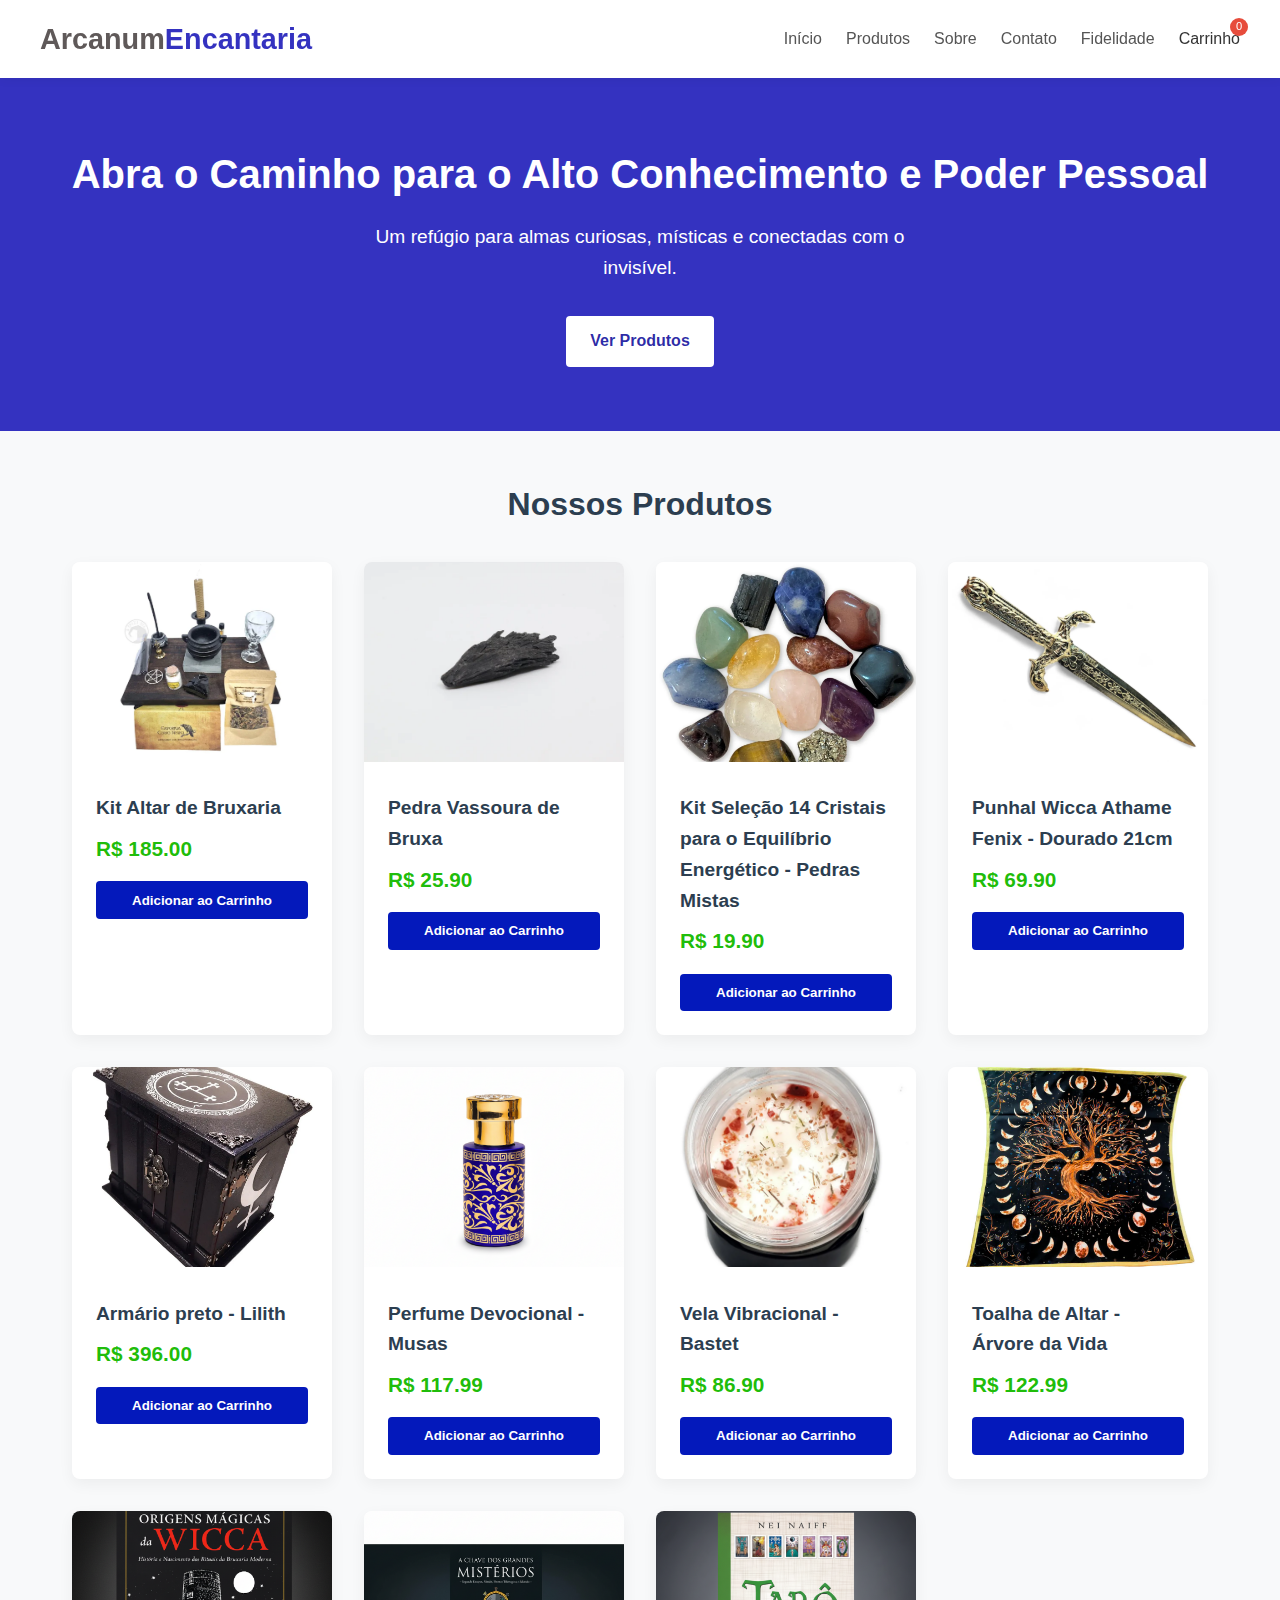
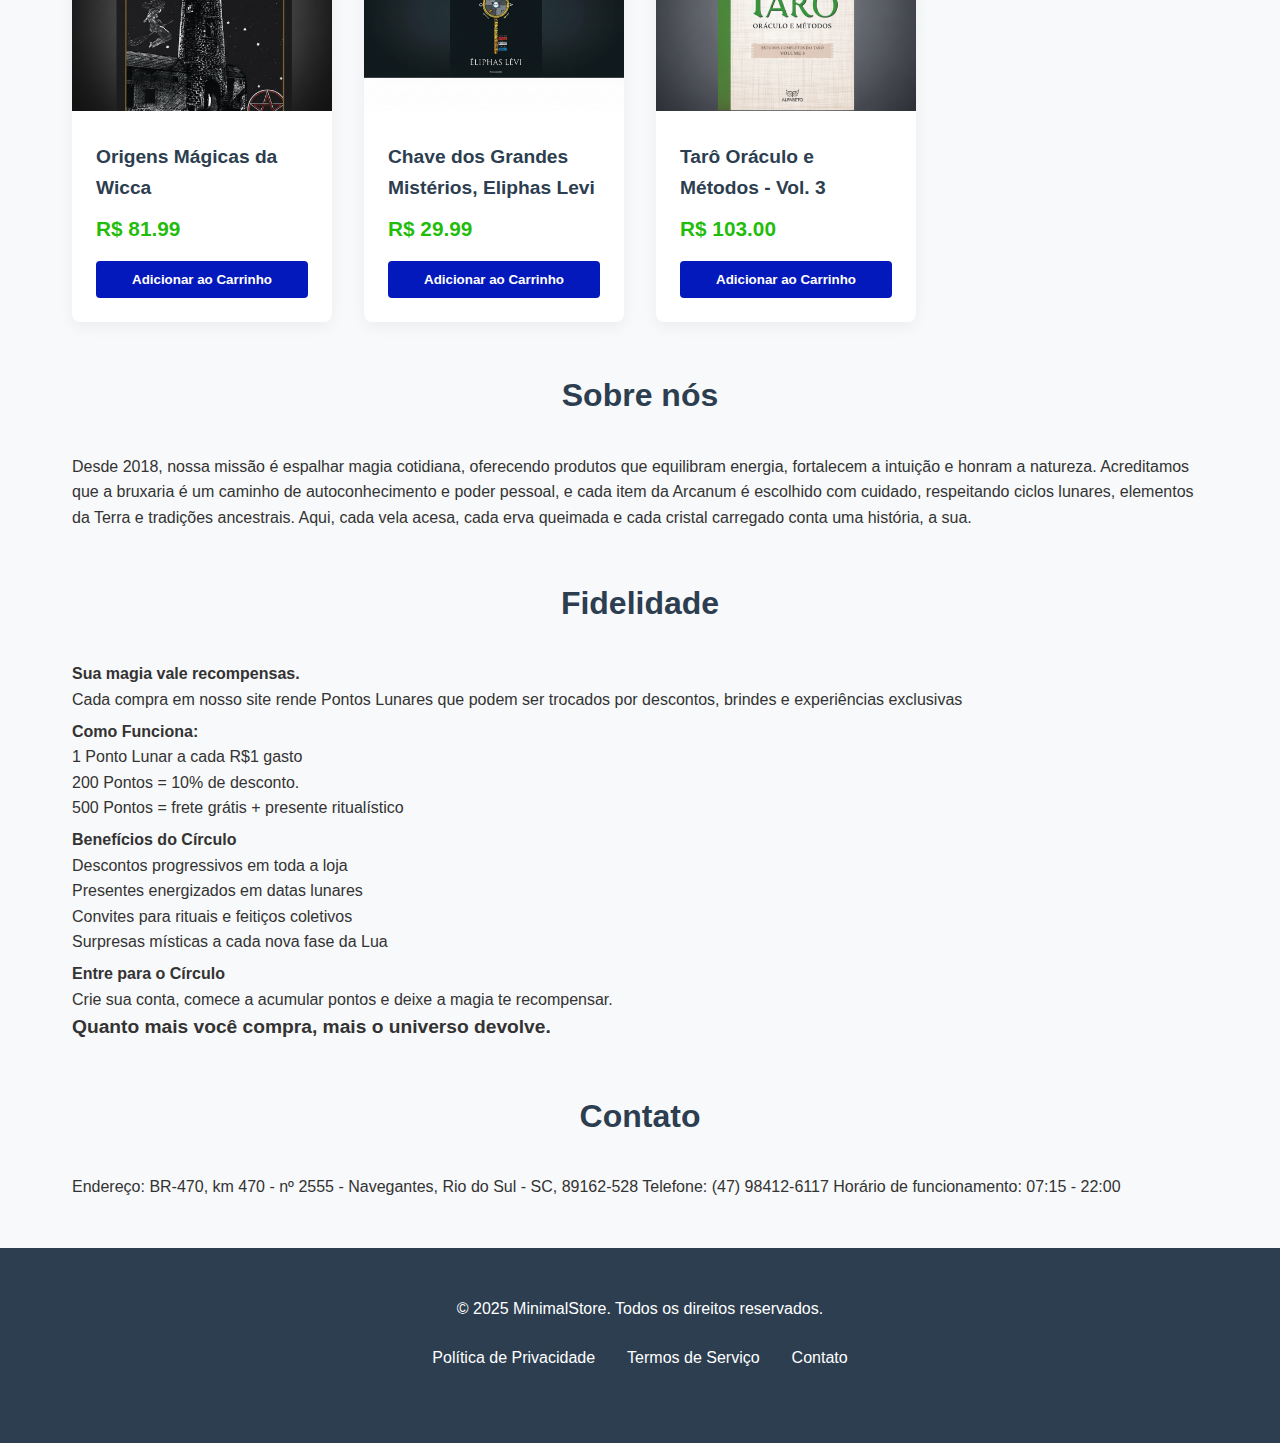
<file: index.html>
<!DOCTYPE html>
<html lang="pt-BR">

<head>
    <meta charset="UTF-8">
    <meta name="viewport" content="width=device-width, initial-scale=1.0">
    <title>Arcanum Encantaria -- Loja Wicca</title>
    <link rel="stylesheet" href="css/styles.css">
</head>

<body>
    <!-- Cabeçalho -->

    <header>
        <div class="header-container">
            <div class="logo">Arcanum<span>Encantaria</span></div>
            <nav>
                <ul>
                    <li><a href="#">Início</a></li>
                    <li><a href="#products">Produtos</a></li>
                    <li><a href="#sobre">Sobre</a></li>
                    <li><a href="#contato">Contato</a></li>
                    <li><a href="#fidelidade">Fidelidade</a></li>
                    <li class="cart-icon" id="cart-icon">
                        Carrinho
                        <span class="cart-count" id="cart-count">0</span>
                    </li>
                </ul>
            </nav>
        </div>
    </header>

    <!-- Banner principal -->
    <section class="hero">
        <h1>Abra o Caminho para o Alto Conhecimento e Poder Pessoal</h1>
        <p>Um refúgio para almas curiosas, místicas e conectadas com o invisível.</p>
        <a href="#products" class="btn">Ver Produtos</a>
    </section>

    <!-- Seção de produtos -->
    <section class="products" id="products">
        <h2 class="section-title">Nossos Produtos</h2>
        <div class="products-grid" id="products-grid">
            <!-- Os produtos serão inseridos via JavaScript -->
        </div>
    </section>

    <!-- Carrinho lateral -->
    <div class="overlay" id="overlay"></div>
    <div class="cart-sidebar" id="cart-sidebar">
        <div class="cart-header">
            <h3>Seu Carrinho</h3>
            <button class="close-cart" id="close-cart">&times;</button>
        </div>
        <div class="cart-items" id="cart-items">
            <!-- Itens do carrinho serão inseridos aqui -->
        </div>
        <div class="cart-total">
            Total: R$ <span id="cart-total">0.00</span>
        </div>
        <button class="checkout-btn">Finalizar Compra</button>
    </div>
    <section id="sobre" class="products">
        <h2 class="section-title">Sobre nós</h2>
        <p>Desde 2018, nossa missão é espalhar magia cotidiana, oferecendo produtos que equilibram energia, fortalecem a
            intuição e honram a natureza.

            Acreditamos que a bruxaria é um caminho de autoconhecimento e poder pessoal, e cada item da Arcanum é
            escolhido com cuidado, respeitando ciclos lunares, elementos da Terra e tradições ancestrais.

            Aqui, cada vela acesa, cada erva queimada e cada cristal carregado conta uma história, a sua.</p>
    </section>
    <section id="fidelidade" class="products">
        <h2 class="section-title">Fidelidade</h2>
        <p style="font-weight:900;">Sua magia vale recompensas.</p>
        <p>Cada compra em nosso site rende Pontos Lunares que podem ser trocados por descontos, brindes e experiências
            exclusivas</p>
        <P style="font-weight:700;margin-top:6px">Como Funciona:</P>
        <p>1 Ponto Lunar a cada R$1 gasto </p>
        <p>200 Pontos = 10% de desconto. </p>
        <p>500 Pontos = frete grátis + presente ritualístico</p>
        <P style="font-weight:700;margin-top:6px">Benefícios do Círculo</p>
        <P>Descontos progressivos em toda a loja</p>
        <P>Presentes energizados em datas lunares</p>
        <P>Convites para rituais e feitiços coletivos</p>
        <P>Surpresas místicas a cada nova fase da Lua</p>
        <p style="font-weight:700;margin-top:6px">Entre para o Círculo </p>
        <p>Crie sua conta, comece a acumular pontos e deixe a magia te recompensar.</p>
        <p style="font-size: larger; font-weight: 800;">Quanto mais você compra, mais o universo devolve.</p>

    </section>
    <section id="contato" class="products">
        <h2 class="section-title">Contato</h2>
        <p>Endereço: BR-470, km 470 - nº 2555 - Navegantes, Rio do Sul - SC, 89162-528
            Telefone: (47) 98412-6117
            Horário de funcionamento:
            07:15 - 22:00 </p>
    </section>

    <!-- Rodapé -->
    <footer>
        <div class="footer-content">
            <p>&copy; 2025 MinimalStore. Todos os direitos reservados.</p>
            <div class="footer-links">
                <a href="#">Política de Privacidade</a>
                <a href="#">Termos de Serviço</a>
                <a href="#">Contato</a>
            </div>
        </div>
    </footer>
    <script src="js/scripts.js"></script>

</body>

</html>
</file>
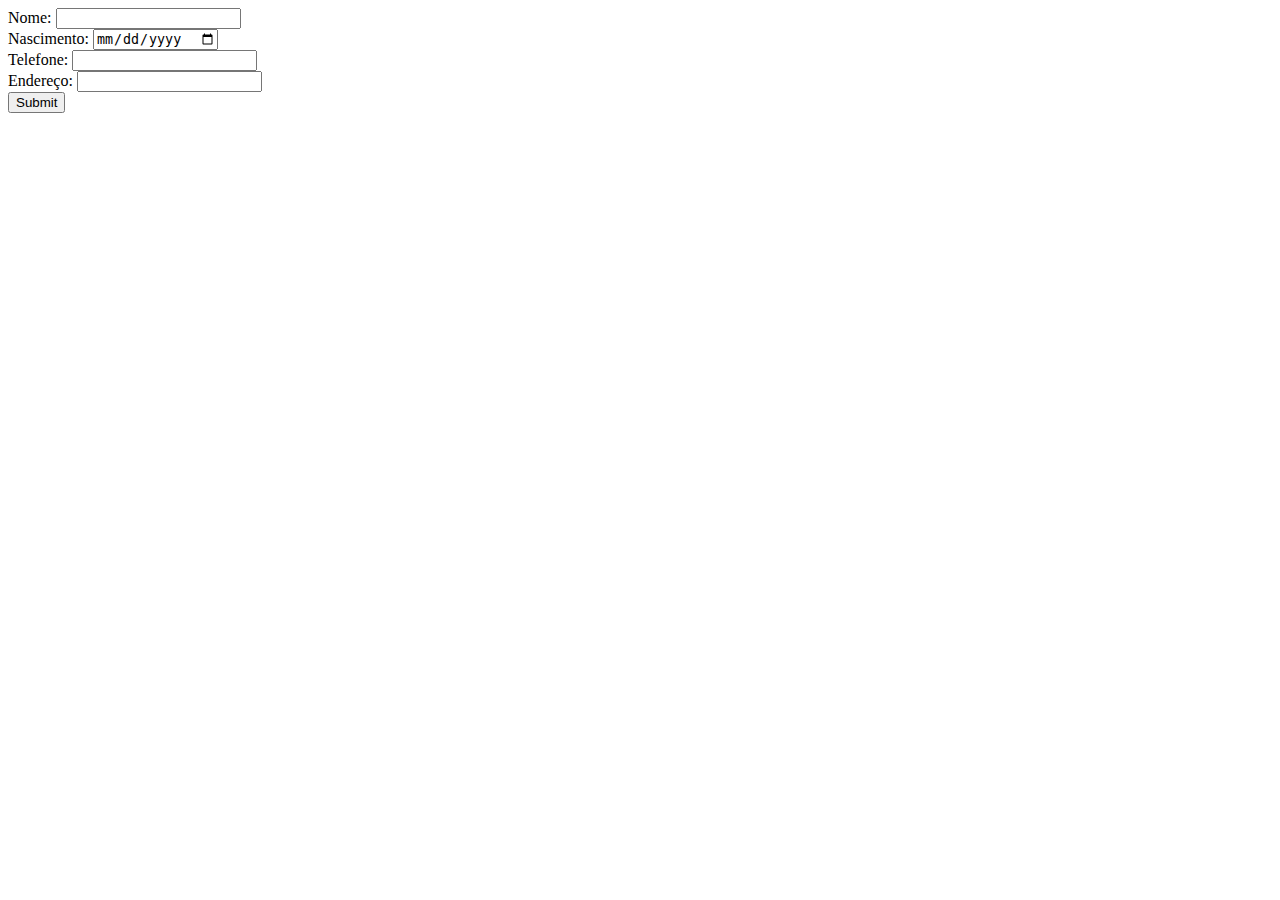
<file: cadastro.html>
<!DOCTYPE html>
<html lang="pt-BR">
<head>
    <meta charset="UTF-8">
    <meta name="viewport" content="width=device-width, initial-scale=1.0">
    <title>Document</title>
</head>
<body>
    <form name="dadosPessoa" actio="conexao.php" method="post">
        Nome:
        <input type="text" id="nome" name="nome" value="">
        <br>
        Nascimento:
        <input type="date" id="nascimento" name="nascimento" value="">
        <br>
        Telefone:
        <input type="text" id="telefone" name="telefone" value="">
        <br>
        Endereço:
        <input type="text" id="endereço" name="endereço" value="">
        <br>
        <input type="hidden" name="acao" value="inserir">
        <input type="submit" id="enviar" onclick="cadastrar()">
    </form>
    <script>
         function cadastrar(){
            //pegando o valor das variaveis da fórmula
            let nome = document.getElementById('nome').value
            let nascimento = document.getElementById('nascimento').value
            let telefone = document.getElementById('telefone').value
            let endereço = document.getElementById('endereço').value

        var token = "";
         // Exemplo de requisição GET para listar pessoas
        fetch("https://crudcrud.com/api/"+token+"/pessoas")
        .then(response => response.json())
        .then(data => console.log("Lista de pessoas:", data))
        .catch(error => console.error("Erro no GET:", error));
    
    function cadastrar() {
        var token = "70f2b547384794ab0e47053892e65c";
          // Exemplo de requisição POST para adicionar uma nova pessoa
        fetch("https://crudcrud.com/api/"+token+"/pessoas", {
        // metodo de requisição (get, post, put, delete)
        method: "POST",
        // cabeçalho da requisição(tipo de conteudo, autorizações, etc...)
        headers: {
            "Content-Type": "application/json"
        },
        // corpo da requisição (dados que serão enviados)
        body: JSON.stringify({
            nome: document.getElementById('nome').value,
            nascimento: document.getElementById('nascimento').value,
            endereco: document.getElementById('endereco').value,
            telefone: document.getElementById('telefone').value
        })
        })
        .then(response => response.json())
        .then(data => console.log("pessoa criado:", data))
        .catch(error => console.error("Erro no POST:", error))
        .finally(() => {
            // redirecionar para a pagina inicial
            // window.location.href = "index.php";
        });
    }
    // Exemplo de requisição PUT para atualizar uma pessoa existente
        fetch("https://crudcrud.com/api/"+token+"/pessoas/68efd2e8662a3f03e8a681c8", {
            method: "PUT",
            headers: {
                "Content-Type": "application/json"
            },
            body: JSON.stringify({
                logradouro: "Rua Exemplo2",
                 bairro: "Sumaré",
                cidade: "Rio do Oeste",
                estado: "SC"
            })
            })
            .then(() => console.log("Pessoa atualizado com sucesso"))
            .catch(error => console.error("Erro no PUT:", error));

        // Exemplo de requisição DELETE para remover uma pessoa
        fetch("https://crudcrud.com/api/"+token+"/pessoas/68efd2e8662a3f03e8a681c8", {
            method: "DELETE"
            })
            .then(() => console.log("Pessoa deletado com sucesso"))
            .catch(error => console.error("Erro no DELETE:", error));
         }
    </script>
</body>
</html>
</file>
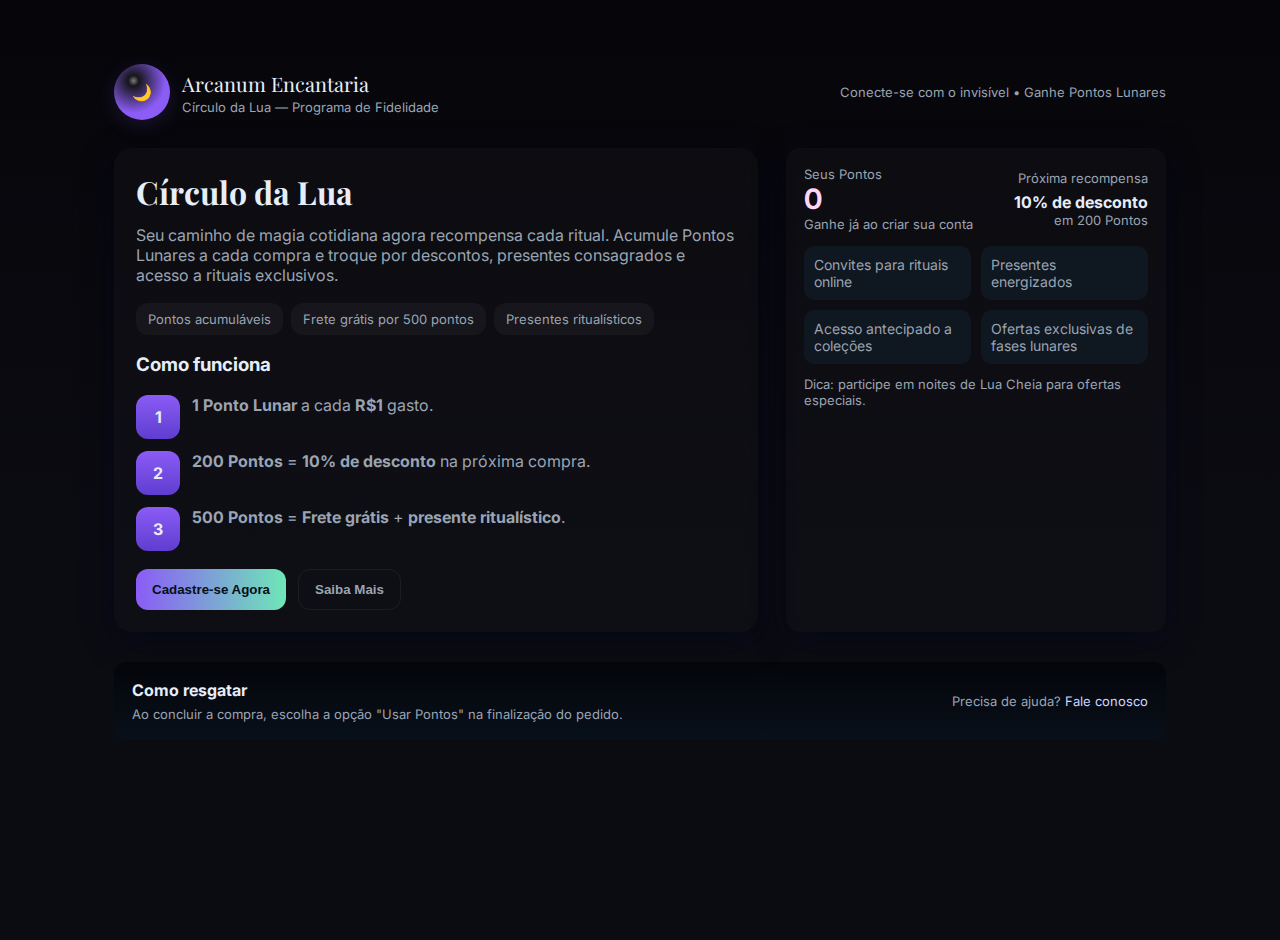
<file: index2.html>
<!doctype html>
<html lang="pt-BR">
<head>
  <meta charset="utf-8">
  <meta name="viewport" content="width=device-width,initial-scale=1">
  <title>Círculo da Lua — Arcanum Encantaria</title>
  <link href="https://fonts.googleapis.com/css2?family=Playfair+Display:wght@400;700&family=Inter:wght@300;400;600&display=swap" rel="stylesheet">
  <style>
    :root{
      --bg:#0b0b12;
      --card:#0f1720;
      --accent:#8b5cf6;
      --muted:#9aa4b2;
      --glass: rgba(255,255,255,0.04);
      --radius:18px;
    }
    *{box-sizing:border-box}
    body{margin:0;font-family:Inter,system-ui,Arial;background:linear-gradient(180deg,#06060a 0%, #0b0b12 60%);color:#e6eef8;min-height:100vh;}
    .container{max-width:1100px;margin:40px auto;padding:24px}

    header{display:flex;align-items:center;gap:16px}
    .logo{display:flex;align-items:center;gap:12px}
    .moon{width:56px;height:56px;border-radius:50%;background:radial-gradient(circle at 35% 30%, #fff7 0%, #ffffff10 10%, #8b5cf6 60%);display:flex;align-items:center;justify-content:center;box-shadow:0 6px 20px rgba(139,92,246,0.15)}
    .brand{font-family:'Playfair Display',serif;font-size:20px}
    .subtitle{font-size:13px;color:var(--muted);margin-top:2px}

    .hero{display:grid;grid-template-columns:1fr 380px;gap:28px;margin-top:28px}
    .card{background:linear-gradient(180deg, rgba(255,255,255,0.02), rgba(255,255,255,0.01));border-radius:var(--radius);padding:22px;box-shadow:0 8px 30px rgba(2,6,23,0.6);}

    .intro h1{margin:0;font-family:'Playfair Display',serif;font-size:32px}
    .intro p{color:var(--muted);margin:12px 0 18px}
    .badges{display:flex;gap:8px;flex-wrap:wrap}
    .badge{background:var(--glass);padding:8px 12px;border-radius:12px;font-size:13px;color:var(--muted)}

    .how{margin-top:16px}
    .step{display:flex;gap:12px;align-items:flex-start;margin:12px 0}
    .bubble{min-width:44px;height:44px;border-radius:12px;background:linear-gradient(180deg,var(--accent),#5f3dcf);display:flex;align-items:center;justify-content:center;font-weight:700}
    .step p{margin:0;color:var(--muted)}

    .cta{display:flex;gap:12px;margin-top:18px}
    .btn{padding:12px 16px;border-radius:12px;border:0;cursor:pointer;font-weight:600}
    .btn-primary{background:linear-gradient(90deg,var(--accent),#6ee7b7);color:#061017}
    .btn-ghost{background:transparent;border:1px solid rgba(255,255,255,0.06);color:var(--muted)}

    .panel{padding:18px;border-radius:14px;background:linear-gradient(180deg, rgba(255,255,255,0.02), rgba(255,255,255,0.01));}
    .points{font-size:28px;font-weight:700;color:#ffd5f7}
    .small{font-size:13px;color:var(--muted)}

    .list{display:grid;grid-template-columns:repeat(2,1fr);gap:10px;margin-top:14px}
    .benefit{background:var(--card);padding:10px;border-radius:10px;color:var(--muted);font-size:14px}

    footer{margin-top:30px;padding:18px;border-radius:12px;background:linear-gradient(180deg,#05050a, #08101a);display:flex;justify-content:space-between;align-items:center}

    /* responsive */
    @media (max-width:880px){
      .hero{grid-template-columns:1fr;}
      .list{grid-template-columns:1fr}
      .brand{font-size:18px}
    }
  </style>
</head>
<body>
  <div class="container">
    <header>
      <div class="logo">
        <div class="moon">🌙</div>
        <div>
          <div class="brand">Arcanum Encantaria</div>
          <div class="subtitle">Círculo da Lua — Programa de Fidelidade</div>
        </div>
      </div>
      <div style="margin-left:auto;color:var(--muted);font-size:13px">Conecte-se com o invisível • Ganhe Pontos Lunares</div>
    </header>

    <section class="hero">
      <div class="card intro">
        <h1>Círculo da Lua</h1>
        <p>Seu caminho de magia cotidiana agora recompensa cada ritual. Acumule Pontos Lunares a cada compra e troque por descontos, presentes consagrados e acesso a rituais exclusivos.</p>

        <div class="badges">
          <div class="badge">Pontos acumuláveis</div>
          <div class="badge">Frete grátis por 500 pontos</div>
          <div class="badge">Presentes ritualísticos</div>
        </div>

        <div class="how">
          <h3 style="margin-top:18px">Como funciona</h3>
          <div class="step">
            <div class="bubble">1</div>
            <div>
              <p><strong>1 Ponto Lunar</strong> a cada <strong>R$1</strong> gasto.</p>
            </div>
          </div>

          <div class="step">
            <div class="bubble">2</div>
            <div>
              <p><strong>200 Pontos</strong> = <strong>10% de desconto</strong> na próxima compra.</p>
            </div>
          </div>

          <div class="step">
            <div class="bubble">3</div>
            <div>
              <p><strong>500 Pontos</strong> = <strong>Frete grátis</strong> + <strong>presente ritualístico</strong>.</p>
            </div>
          </div>

          <div class="cta">
            <button class="btn btn-primary" onclick="openSignup()">Cadastre-se Agora</button>
            <button class="btn btn-ghost" onclick="openInfo()">Saiba Mais</button>
          </div>
        </div>
      </div>

      <aside class="panel card">
        <div style="display:flex;justify-content:space-between;align-items:center">
          <div>
            <div class="small">Seus Pontos</div>
            <div class="points" id="pointsDisplay">0</div>
            <div class="small">Ganhe já ao criar sua conta</div>
          </div>
          <div style="text-align:right">
            <div class="small">Próxima recompensa</div>
            <div style="font-weight:700;margin-top:6px">10% de desconto</div>
            <div class="small">em 200 Pontos</div>
          </div>
        </div>

        <div class="list">
          <div class="benefit">Convites para rituais online</div>
          <div class="benefit">Presentes energizados</div>
          <div class="benefit">Acesso antecipado a coleções</div>
          <div class="benefit">Ofertas exclusivas de fases lunares</div>
        </div>

        <div style="margin-top:12px;font-size:13px;color:var(--muted)">Dica: participe em noites de Lua Cheia para ofertas especiais.</div>
      </aside>
    </section>

    <footer>
      <div>
        <strong>Como resgatar</strong>
        <div style="color:var(--muted);margin-top:6px;font-size:13px">Ao concluir a compra, escolha a opção "Usar Pontos" na finalização do pedido.</div>
      </div>
      <div style="text-align:right;color:var(--muted);font-size:13px">Precisa de ajuda? <a href="#" style="color:#cbd5ff;text-decoration:none">Fale conosco</a></div>
    </footer>

  </div>

  <!-- Simples JS para demonstração do comportamento de pontos -->
  <script>
    // Demo: simula um usuário com pontos salvos no localStorage
    function getPoints(){
      return Number(localStorage.getItem('arcanum_points') || 0);
    }
    function setPoints(v){
      localStorage.setItem('arcanum_points', String(v));
      render();
    }
    function render(){
      document.getElementById('pointsDisplay').textContent = getPoints();
    }
    function openSignup(){
      let add = prompt('Crie sua conta — insira seu nome de bruxa (demo) e ganhe 50 Pontos Lunares:');
      if(add){
        setPoints(getPoints()+50);
        alert('Bem-vinde ao Círculo! Você ganhou 50 Pontos Lunares.');
      }
    }
    function openInfo(){
      alert('200 pontos = 10% de desconto. 500 pontos = frete grátis + presente ritualístico. Convites para eventos lunares aparecem periodicamente.');
    }
    // inicia demo
    render();
  </script>
</body>
</html>
</file>
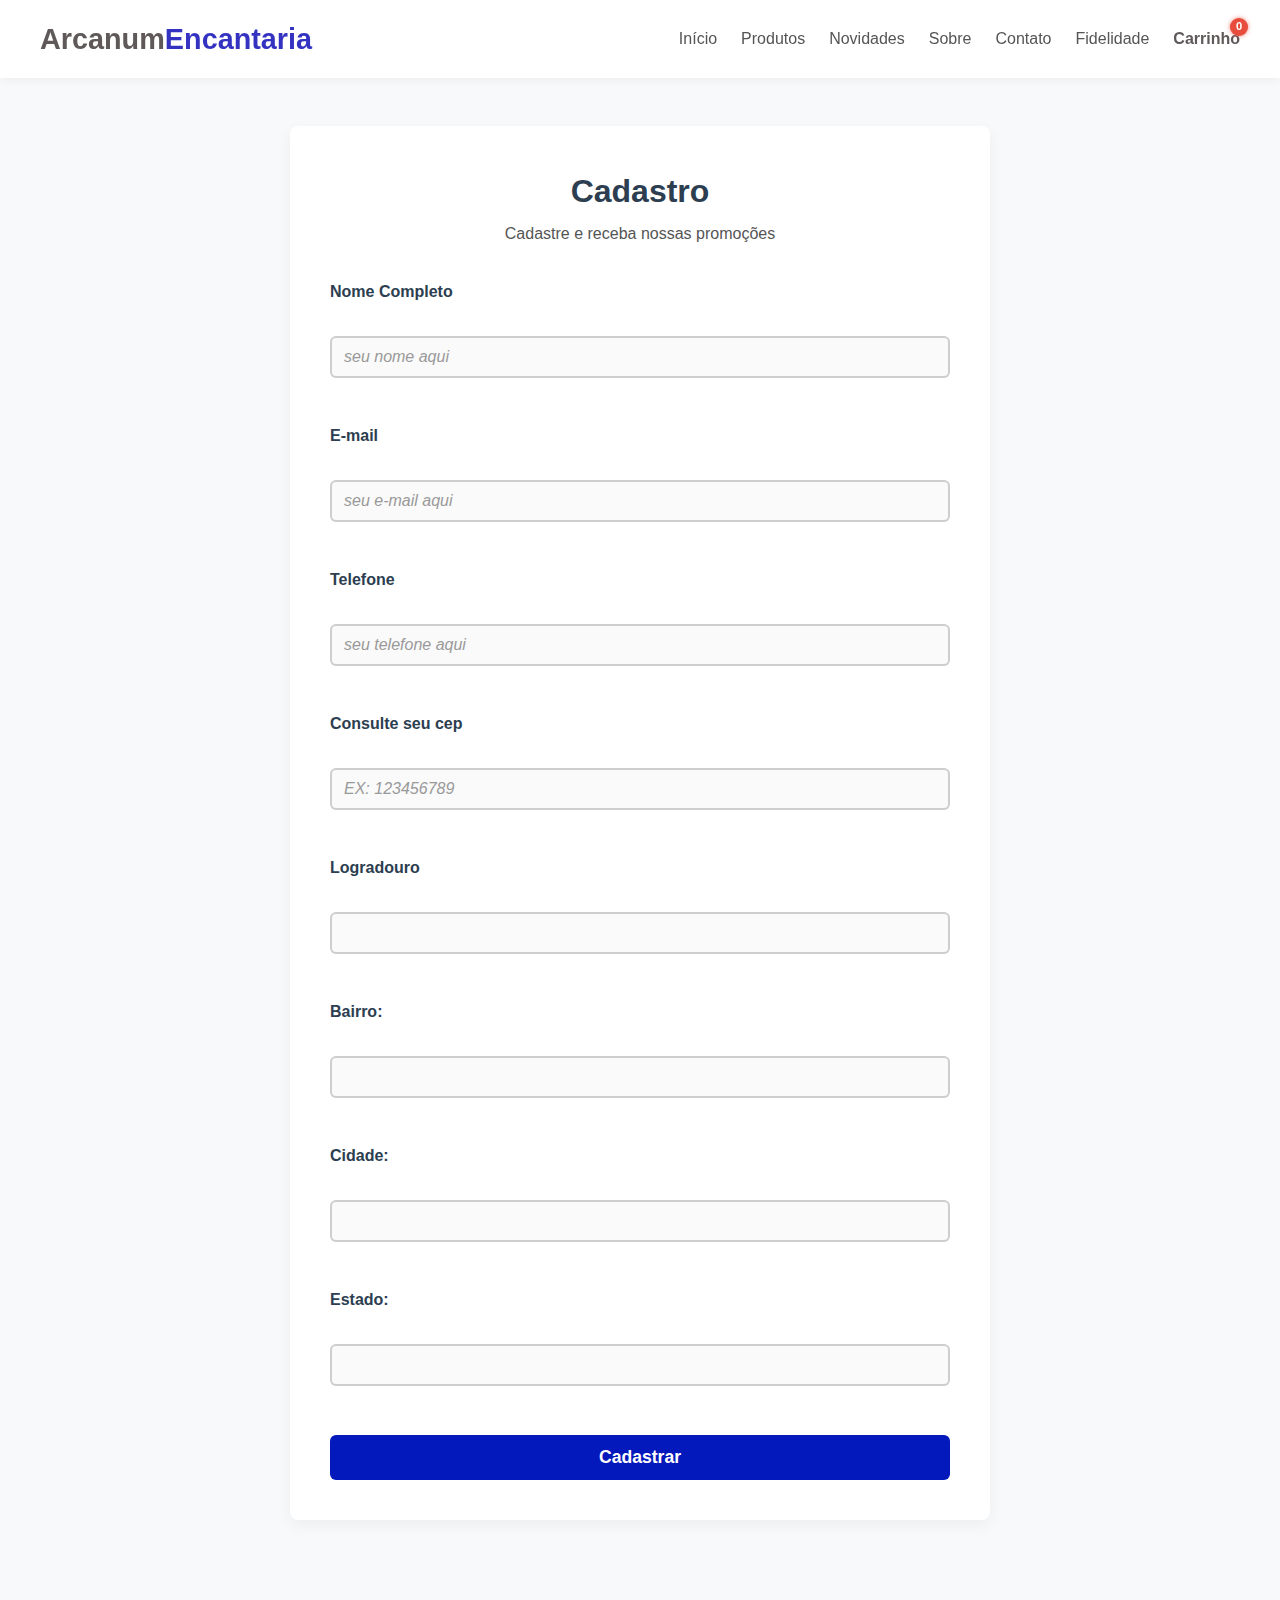
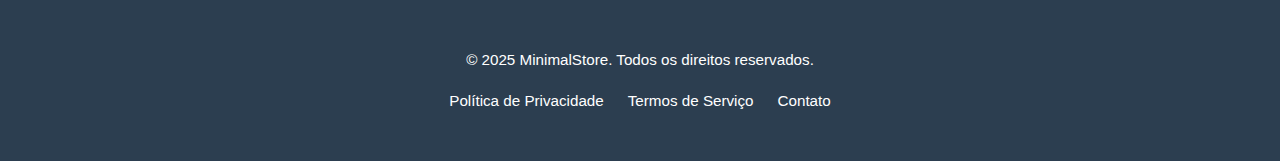
<file: novidades.html>
<!DOCTYPE html>
<html lang="pt-BR">

<head>
    <meta charset="UTF-8">
    <meta name="viewport" content="width=device-width, initial-scale=1.0">
    <title>Arcanum Encantaria -- Loja Wicca</title>
    <link rel="stylesheet" href="css/nov.css">
</head>

<body>
    <!-- Cabeçalho -->

    <header>
        <div class="header-container">
            <div class="logo">Arcanum<span>Encantaria</span></div>
            <nav>
                <ul>
                    <li><a href="index.html">Início</a></li>
                    <li><a href="index.html#products">Produtos</a></li>
                    <li><a href="#products">Novidades</a></li>
                    <li><a href="index.html#sobre">Sobre</a></li>
                    <li><a href="index.html#contato">Contato</a></li>
                    <li><a href="index.html#fidelidade">Fidelidade</a></li>
                    <li class="cart-icon" id="cart-icon">
                        Carrinho
                        <span class="cart-count" id="cart-count">0</span>
                    </li>
                </ul>
            </nav>
        </div>
    </header>

    <!-- Carrinho lateral 
    <div class="overlay" id="overlay"></div>
    <div class="cart-sidebar" id="cart-sidebar">
        <div class="cart-header">
            <h3>Seu Carrinho</h3>
            <button class="close-cart" id="close-cart">&times;</button>
        </div>
        <div class="cart-items" id="cart-items">
            Itens do carrinho serão inseridos aqui -->
        <!--</div>
        <div class="cart-total">
            Total: R$ <span id="cart-total">0.00</span>
        </div>
        <button class="checkout-btn">Finalizar Compra</button>
    </div>-->
    <section id="cadastro" class="products">
        <h2 class="section-title">Cadastro</h2>
        <p class="section-title">Cadastre e receba nossas promoções</p>
        <form method="post">
            <label>Nome Completo</label><br>
            <input type="text" id="nome" placeholder="seu nome aqui" required><br><br>
            <label>E-mail</label><br>
            <input type="email" id="email" placeholder="seu e-mail aqui" required><br><br>
            <label>Telefone</label><br>
            <input type="tel" id="telefone" placeholder="seu telefone aqui" required><br><br>
        
            <label for="cep">Consulte seu cep</label><br>
            <input type="text" id="cep" name="cep" placeholder="EX: 123456789"><br><br>
        
            <label for="logradouro">Logradouro</label><br>
            <input type="text" id="logradouro" name="logradouro"><br><br>
        
            <label for="bairro">Bairro:</label><br>
            <input type="text" id="bairro" name="bairro"><br><br>
        
            <label for="cidade">Cidade:</label><br>
            <input type="text" id="cidade" name="cidade"><br><br>
        
            <label for="estado">Estado:</label><br>
            <input type="text" id="estado" name="estado"><br><br>
        
            <!-- Botão Cadastrar -->
            <button type="submit" class="btn-cadastrar">Cadastrar</button>
        </form>
        
            </body>
            <script>
                // 1. Selecionar o elemento pelo ID
                var campoCep = document.getElementById('cep');
                // 2. Adicionar o event listener para o evento 'blur'(executado quando é retirado o mouse)
              campoCep.addEventListener('blur', function() {
               let valorCep = campoCep.value; // pegar o valor do campoCep
                fetch("https://viacep.com.br/ws/"+valorCep+"/json/")
              .then(response => response.json())
              .then(data => {
                console.log(data);
                document.getElementById('logradouro').value = data.logradouro ||'';
                document.getElementById('bairro').value = data.bairro ||'';
                document.getElementById('cidade').value = data.localidade ||'';
                document.getElementById('estado').value = data.estado ||'';
                mudaBorda(0)
              })
              .catch(error => mudaBorda(1));
            });
            
            function mudaBorda(cor) {
                if(cor == 1){
                    campoCep.style.border = "4px solid red";
                }else{
                    campoCep.style.border = "4px solid green";
                }
            }
            </script>
        </form>
    </section>
    

    <!-- Rodapé -->
    <footer>
        <div class="footer-content">
            <p>&copy; 2025 MinimalStore. Todos os direitos reservados.</p>
            <div class="footer-links">
                <a href="#">Política de Privacidade</a>
                <a href="#">Termos de Serviço</a>
                <a href="#">Contato</a>
            </div>
        </div>
    </footer>
    <script src="js/scripts.js"></script>

</body>

</html>
</file>
<file: css/styles.css>
/* Reset e configurações básicas */
* {
    margin: 0;
    padding: 0;
    box-sizing: border-box;
    font-family: 'Segoe UI', Tahoma, Geneva, Verdana, sans-serif;
}

body {
    background-color: #f8f9fa;
    color: #333;
    line-height: 1.6;
}

/* Cabeçalho */
header {
    background-color: #fff;
    box-shadow: 0 2px 10px rgba(0, 0, 0, 0.05);
    padding: 1rem 2rem;
    position: sticky;
    top: 0;
    z-index: 100;
}

.header-container {
    display: flex;
    justify-content: space-between;
    align-items: center;
    max-width: 1200px;
    margin: 0 auto;
}

.logo {
    font-size: 1.8rem;
    font-weight: 700;
    color: #5f5959;
    font-family:Arial, Helvetica, sans-serif
}

.logo span {
    color: #1917b8e1;
}

nav ul {
    display: flex;
    list-style: none;
}

nav ul li {
    margin-left: 1.5rem;
}

nav ul li a {
    text-decoration: none;
    color: #555;
    font-weight: 500;
    transition: color 0.3s;
}

nav ul li a:hover {
    color: #5ceb98;
}

.cart-icon {
    position: relative;
    cursor: pointer;
    font-family:Arial, Helvetica, sans-serif
}

.cart-count {
    position: absolute;
    top: -8px;
    right: -8px;
    background-color: #e74c3c;
    color: white;
    border-radius: 50%;
    width: 18px;
    height: 18px;
    font-size: 0.7rem;
    display: flex;
    justify-content: center;
    align-items: center;
}

/* Banner principal */
.hero {
    background-color: #1917b8e1;
    color: white;
    padding: 4rem 2rem;
    text-align: center;
    font-family:Arial, Helvetica, sans-serif
}

.hero h1 {
    font-size: 2.5rem;
    margin-bottom: 1rem;
    font-family:Arial, Helvetica, sans-serif
}

.hero p {
    font-size: 1.2rem;
    max-width: 600px;
    margin: 0 auto 2rem;
    font-family:Arial, Helvetica, sans-serif
}

.btn {
    display: inline-block;
    background-color: #fff;
    color: #0f0d9be1;
    padding: 0.8rem 1.5rem;
    border-radius: 4px;
    text-decoration: none;
    font-weight: 600;
    transition: all 0.3s;
    font-family:Arial, Helvetica, sans-serif
}

.btn:hover {
    background-color: #f1f1f1;
    transform: translateY(-2px);
    font-family:Arial, Helvetica, sans-serif
}

/* Seção de produtos */
.products {
    max-width: 1200px;
    margin: 3rem auto;
    padding: 0 2rem;
}

.section-title {
    text-align: center;
    margin-bottom: 2rem;
    font-size: 2rem;
    color: #2c3e50;
}

.products-grid {
    display: grid;
    grid-template-columns: repeat(auto-fill, minmax(250px, 1fr));
    gap: 2rem;
}

.product-card {
    background-color: white;
    border-radius: 8px;
    overflow: hidden;
    box-shadow: 0 5px 15px rgba(0, 0, 0, 0.05);
    transition: transform 0.3s, box-shadow 0.3s;
}

.product-card:hover {
    transform: translateY(-5px);
    box-shadow: 0 10px 20px rgba(0, 0, 0, 0.1);
}

.product-image {
    width: 100%;
    height: 200px;
    object-fit: cover;
}

.product-info {
    padding: 1.5rem;
}

.product-title {
    font-size: 1.2rem;
    margin-bottom: 0.5rem;
    color: #2c3e50;
}

.product-price {
    font-size: 1.3rem;
    font-weight: 700;
    color: #19bb04fa;
    margin-bottom: 1rem;
}

.add-to-cart {
    width: 100%;
    padding: 0.7rem;
    background-color: #0419bb;
    color: white;
    border: none;
    border-radius: 4px;
    cursor: pointer;
    font-weight: 600;
    transition: background-color 0.3s;
}

.add-to-cart:hover {
    background-color: #2bd36b;
}

/* Carrinho lateral */
.cart-sidebar {
    position: fixed;
    top: 0;
    right: -400px;
    width: 350px;
    height: 100vh;
    background-color: white;
    box-shadow: -5px 0 15px rgba(0, 0, 0, 0.1);
    padding: 2rem;
    transition: right 0.3s ease;
    z-index: 1000;
    overflow-y: auto;
}

.cart-sidebar.active {
    right: 0;
}

.cart-header {
    display: flex;
    justify-content: space-between;
    align-items: center;
    margin-bottom: 1.5rem;
    padding-bottom: 1rem;
    border-bottom: 1px solid #eee;
}

.close-cart {
    background: none;
    border: none;
    font-size: 1.5rem;
    cursor: pointer;
    color: #555;
}

.cart-items {
    margin-bottom: 2rem;
}

.cart-item {
    display: flex;
    margin-bottom: 1rem;
    padding-bottom: 1rem;
    border-bottom: 1px solid #eee;
}

.cart-item-image {
    width: 70px;
    height: 70px;
    object-fit: cover;
    border-radius: 4px;
    margin-right: 1rem;
}

.cart-item-details {
    flex: 1;
}

.cart-item-title {
    font-weight: 600;
    margin-bottom: 0.3rem;
}

.cart-item-price {
    color: #19bb04fa;
    font-weight: 600;
}

.cart-item-remove {
    background: none;
    border: none;
    color: #e74c3c;
    cursor: pointer;
    font-size: 0.9rem;
}

.cart-total {
    font-size: 1.2rem;
    font-weight: 700;
    text-align: right;
    margin-bottom: 1.5rem;
}

.checkout-btn {
    width: 100%;
    padding: 1rem;
    background-color: #2e46cc;
    color: white;
    border: none;
    border-radius: 4px;
    font-weight: 600;
    cursor: pointer;
    transition: background-color 0.3s;
}

.checkout-btn:hover {
    background-color: #27ae60;
}

/* Overlay para o carrinho */
.overlay {
    position: fixed;
    top: 0;
    left: 0;
    width: 100%;
    height: 100%;
    background-color: rgba(0, 0, 0, 0.5);
    z-index: 999;
    display: none;
}

.overlay.active {
    display: block;
}

/* Rodapé */
footer {
    background-color: #2c3e50;
    color: white;
    padding: 3rem 2rem;
    text-align: center;
}

.footer-content {
    max-width: 1200px;
    margin: 0 auto;
}

.footer-links {
    display: flex;
    justify-content: center;
    margin: 1.5rem 0;
}

.footer-links a {
    color: white;
    margin: 0 1rem;
    text-decoration: none;
}

.footer-links a:hover {
    text-decoration: underline;
    color: #e74c3c;
}

/* Responsividade */
@media (max-width: 768px) {
    .header-container {
        flex-direction: column;
        gap: 1rem;
    }

    nav ul {
        margin-top: 1rem;
    }

    .cart-sidebar {
        width: 300px;
    }

    .hero h1 {
        font-size: 2rem;
    }

    .hero p {
        font-size: 1rem;
    }
}
</file>
<file: css/nov.css>
/* Reset básico */
* {
    margin: 0;
    padding: 0;
    box-sizing: border-box;
    font-family: 'Segoe UI', Tahoma, Geneva, Verdana, sans-serif;
}

body {
    background-color: #f8f9fa;
    color: #333;
    line-height: 1.6;
}

/* Cabeçalho */
header {
    background-color: #fff;
    box-shadow: 0 2px 10px rgba(0, 0, 0, 0.05);
    padding: 1rem 2rem;
    position: sticky;
    top: 0;
    z-index: 100;
    transition: background-color 0.3s ease;
}

.header-container {
    max-width: 1200px;
    margin: 0 auto;
    display: flex;
    justify-content: space-between;
    align-items: center;
}

.logo {
    font-size: 1.8rem;
    font-weight: 700;
    color: #5f5959;
    font-family: Arial, Helvetica, sans-serif;
    user-select: none;
}

.logo span {
    color: #1917b8e1;
}

nav ul {
    list-style: none;
    display: flex;
    gap: 1.5rem;
}

nav ul li a {
    text-decoration: none;
    color: #555;
    font-weight: 500;
    font-size: 1rem;
    padding: 6px 0;
    border-bottom: 2px solid transparent;
    transition: color 0.3s, border-bottom-color 0.3s;
}

nav ul li a:hover,
nav ul li a:focus {
    color: #5ceb98;
    border-bottom-color: #5ceb98;
    outline: none;
}

.cart-icon {
    position: relative;
    cursor: pointer;
    font-family: Arial, Helvetica, sans-serif;
    font-weight: 700;
    color: #5f5959;
    user-select: none;
    transition: color 0.3s ease;
}

.cart-icon:hover {
    color: #5ceb98;
}

.cart-count {
    position: absolute;
    top: -8px;
    right: -8px;
    background-color: #e74c3c;
    color: white;
    border-radius: 50%;
    width: 18px;
    height: 18px;
    font-size: 0.7rem;
    display: flex;
    justify-content: center;
    align-items: center;
    font-weight: 700;
    box-shadow: 0 0 4px rgba(231, 76, 60, 0.7);
}

/* Formulário de cadastro */
.products {
    max-width: 700px;
    margin: 3rem auto 5rem auto;
    padding: 2.5rem 2.5rem;
    background-color: white;
    border-radius: 8px;
    box-shadow: 0 5px 15px rgba(0, 0, 0, 0.05);
    transition: box-shadow 0.3s ease;
}

.products:hover {
    box-shadow: 0 10px 25px rgba(0, 0, 0, 0.1);
}

.section-title {
    text-align: center;
    font-size: 2rem;
    color: #2c3e50;
    margin-bottom: 0.25rem;
}

.products p.section-title {
    font-size: 1rem;
    font-weight: 500;
    color: #555;
    margin-bottom: 2rem;
}

form label {
    display: block;
    margin-top: 1.2rem;
    font-weight: 600;
    color: #2c3e50;
    font-size: 1rem;
}

form input {
    width: 100%;
    padding: 10px 12px;
    margin-top: 6px;
    border: 2px solid #c7c7c7e1;
    border-radius: 6px;
    font-size: 1rem;
    color: #333;
    background-color: #fafafa;
    font-family: 'Segoe UI', Tahoma, Geneva, Verdana, sans-serif;
    transition: border-color 0.3s ease, box-shadow 0.3s ease;
}

form input::placeholder {
    color: #999;
    font-style: italic;
}

form input:focus {
    border-color: #5ceb98;
    box-shadow: 0 0 8px rgba(92, 235, 152, 0.5);
    outline: none;
    background-color: #fff;
}

/* Indicação da borda do campo CEP via JS */
input#cep {
    transition: border-color 0.3s ease;
}

/* Tabela estilizada */
table {
    margin: 1.5rem auto;
    border-collapse: collapse;
    width: 100%;
    max-width: 800px;
}

tr, th, td {
    border: 1px solid #c7c7c7e1;
    text-align: left;
    padding: 10px 12px;
}

tr:nth-child(even) {
    background-color: #c9c9cc;
}

/* Rodapé */
footer {
    background-color: #2c3e50;
    color: white;
    padding: 3rem 2rem;
    text-align: center;
    font-family: Arial, Helvetica, sans-serif;
    font-size: 0.95rem;
    user-select: none;
}

.footer-content {
    max-width: 1200px;
    margin: 0 auto;
}

.footer-links {
    display: flex;
    justify-content: center;
    gap: 1.5rem;
    margin-top: 1rem;
}

.footer-links a {
    color: white;
    text-decoration: none;
    font-weight: 500;
    transition: color 0.3s ease;
}

.footer-links a:hover,
.footer-links a:focus {
    color: #e74c3c;
    outline: none;
}

/* Responsividade */
@media (max-width: 768px) {
    .header-container {
        flex-direction: column;
        gap: 1rem;
    }

    nav ul {
        flex-direction: column;
        gap: 1rem;
        align-items: center;
    }

    .products {
        margin: 2rem 1rem 3rem 1rem;
        padding: 2rem 2rem;
    }

    table {
        font-size: 0.9rem;
    }
}
.btn-cadastrar {
    display: block;
    width: 100%;
    padding: 12px 0;
    background-color: #0419bb;
    color: white;
    font-size: 1.1rem;
    font-weight: 700;
    border: none;
    border-radius: 6px;
    cursor: pointer;
    transition: background-color 0.3s ease, transform 0.2s ease;
    font-family: Arial, Helvetica, sans-serif;
    margin-top: 1.5rem;
    user-select: none;
}

.btn-cadastrar:hover,
.btn-cadastrar:focus {
    background-color: #2bd36b;
    outline: none;
    transform: translateY(-2px);
}

.btn-cadastrar:active {
    transform: translateY(0);
}
</file>
